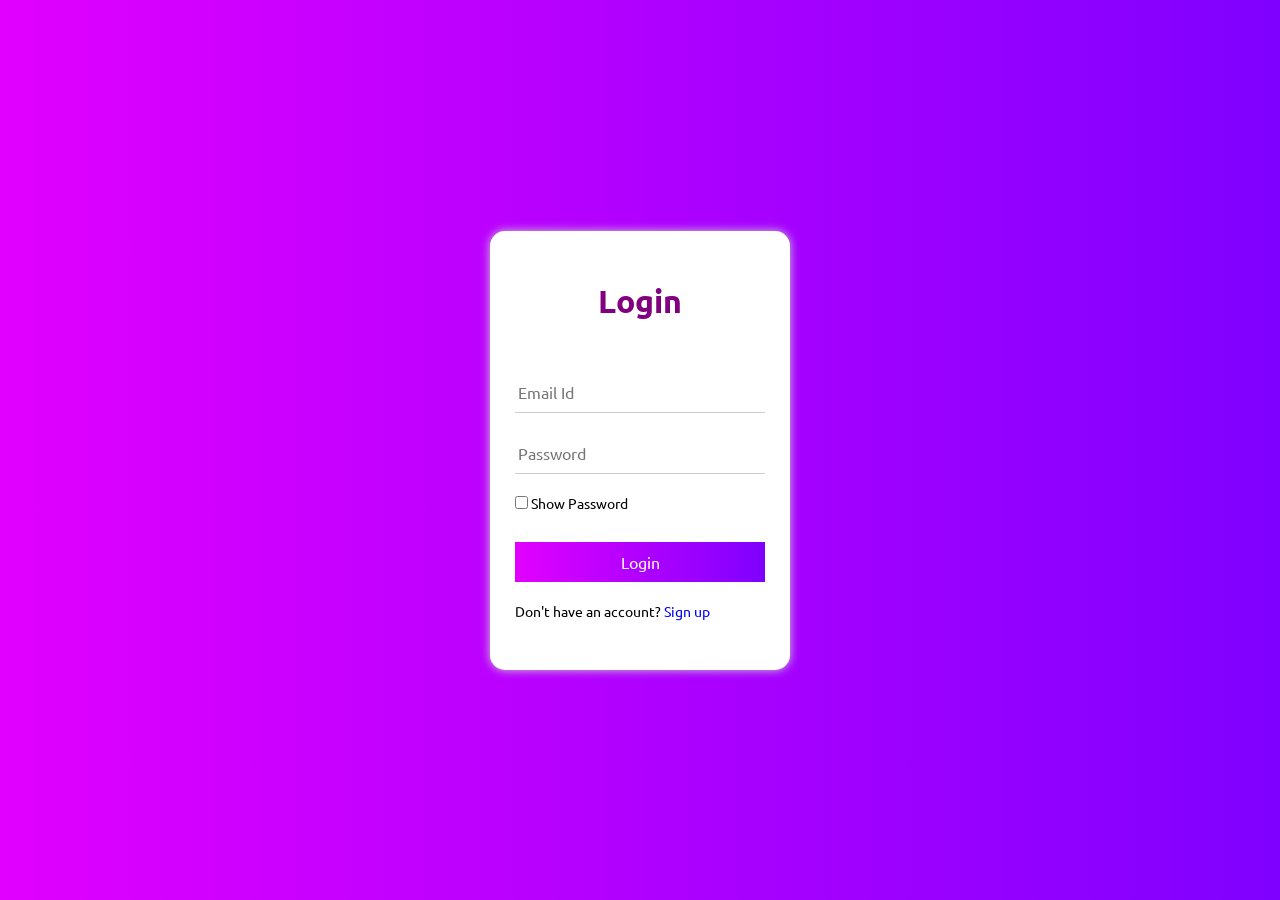
<file: index.html>
<!DOCTYPE html>
<html lang="en">
<head>
    <meta charset="UTF-8">
    <meta name="viewport" content="width=device-width, initial-scale=1.0">
    <title>MS Imteyaz</title>
    
    <link rel="website icon" type="jpg" href="image/mslogo.jpg" style="border-radius: 50%;">

    <link rel="stylesheet" href="css/style.css">
    <link rel="preconnect" href="https://fonts.googleapis.com">
<link rel="preconnect" href="https://fonts.gstatic.com" crossorigin>
<link href="https://fonts.googleapis.com/css2?family=Ubuntu:ital,wght@0,300;0,400;0,500;0,700;1,300;1,400;1,500;1,700&display=swap" rel="stylesheet">

<link
    rel="stylesheet"
    href="https://cdnjs.cloudflare.com/ajax/libs/animate.css/4.1.1/animate.min.css"
  />
  <link rel="stylesheet" href="https://cdnjs.cloudflare.com/ajax/libs/font-awesome/6.6.0/css/all.min.css" integrity="sha512-Kc323vGBEqzTmouAECnVceyQqyqdsSiqLQISBL29aUW4U/M7pSPA/gEUZQqv1cwx4OnYxTxve5UMg5GT6L4JJg==" crossorigin="anonymous" referrerpolicy="no-referrer" />

</head>
<body>
    <div id="container">
        <div id="page">
            <div id="login" class="animate__animated animate__flipInX">
                <H1 align="center">Login</H1>
                <form id="login_frm" autocomplete="off">
                    <input type="email" required="required" placeholder="Email Id" id="login_email">
                    <small id="login_email_warning"><i class="fa fa-exclamation-triangle" aria-hidden="true"></i>
                        Email id not registered...
                    </small>
                    <input type="password" required="required" placeholder="Password" id="login_password">
                    <small id="login_password_warning"><i class="fa fa-exclamation-triangle" aria-hidden="true"></i>
                        Wrong Password...
                    </small>
                    <p id="show_password">
                        <input type="checkbox" onclick="show_password()" id="check"> Show Password
                    </p>

                    <button type="submit" id="login_btn">Login</button>
                </form>
                <p>Don't have an account? <span id="signup_link">Sign up</span></p>
            </div>

            <div id="signup" class="animate__animated animate__flipInY">
                <h1 align="center">Sign up</h1>
                <form id="signup_frm" autocomplete="off">
                    <input type="name" required="required" placeholder="Name" id="username">
                    <input type="email" required="required" placeholder="Email" id="email">
                    <small id="email_notice"><i class="fa fa-exclamation-triangle" aria-hidden="true"></i>Email id already exist.</small>
                    <input type="number" required="required" placeholder="Phone" id="phone">
                    <input type="password" required="required" placeholder="Password" id="password">
                    <button type="submit" id="signup_btn">Sign up</button>
            </form>
            <p>Already have an account? <span id="login_link">Login</span></p>

            </div>
        </div>
    </div>
    <!-- External JacaScript Code -->
    <script src="js/script.js"></script>
    <script src="js/login_signup.js"></script>
    <!-- External JacaScript Code -->

</body>
</html>
</file>
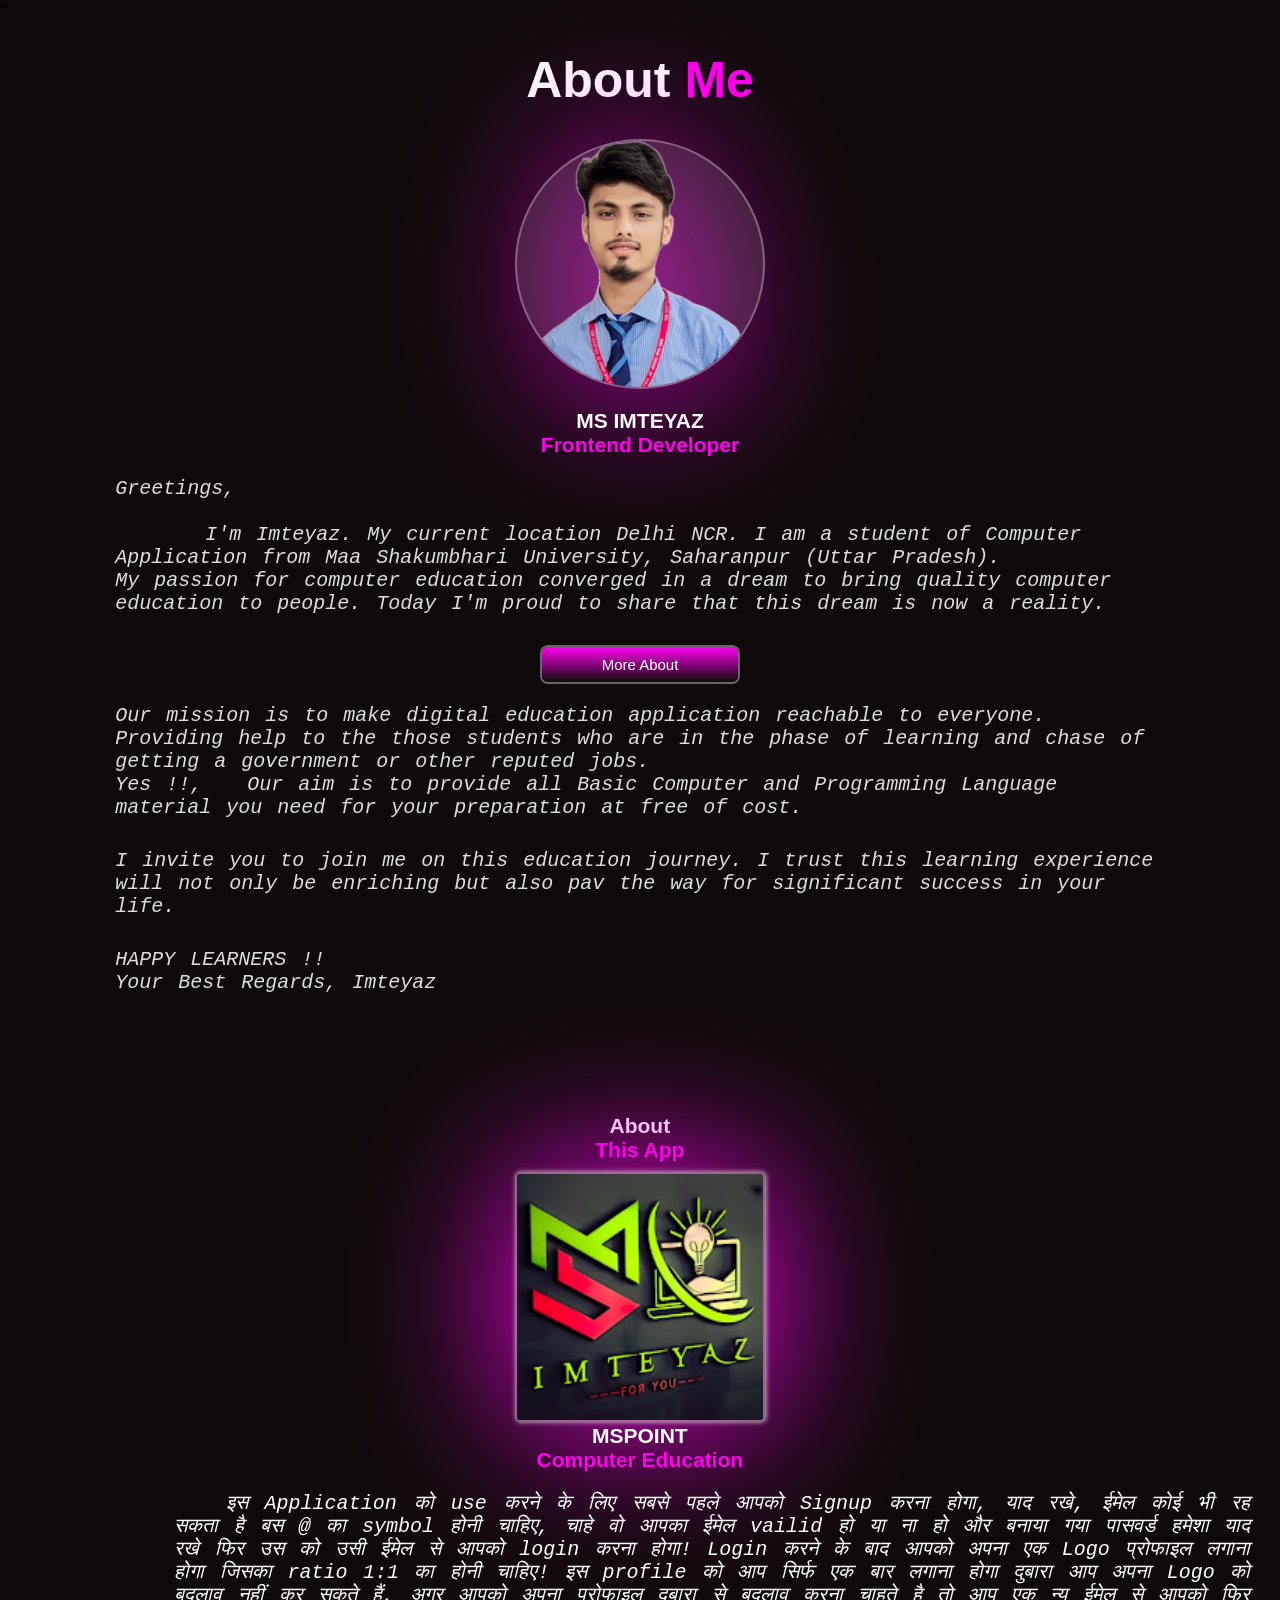
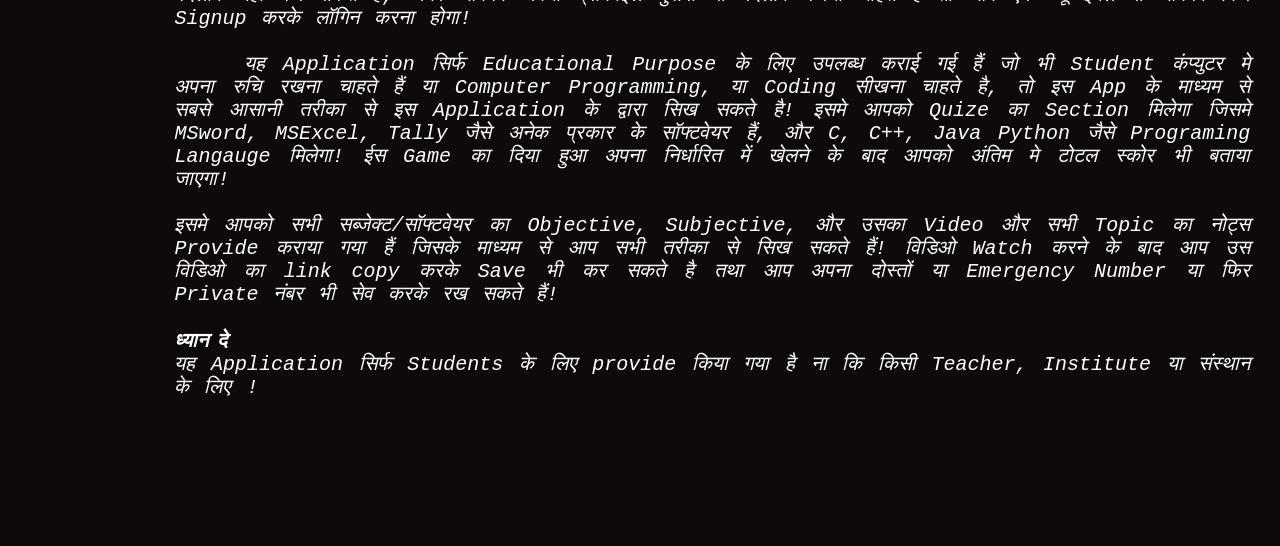
<file: profile/apps/aboutus/index.html>
<!DOCTYPE html>
<html lang="en">
    <!-- oncontextmenu="window.alert('Not allowed to right click.');return false;" -->

<head>
    <meta charset="UTF-8">
    <meta name="viewport" content="width=device-width, initial-scale=1.0">
    <title>MS Imteyaz Ali</title>
    <style>
    
    </style>
    <link rel="stylesheet" href="css/style.css">
    <link href='https://unpkg.com/boxicons@2.1.4/css/boxicons.min.css' rel='stylesheet'>
</head>

<body>
    <i class='bx bx-menu' id="menu" style='color:black'></i>

    <section class="about" id="about">
        <h2 class="title">About <span>Me</span></h2>
        <img src="images/About_me.png" alt="" class="aboutImg">
        <div class="text-content2">
            <h2>MS IMTEYAZ</h2>
            <H2><span> Frontend Developer</span></H2>
            <p>Greetings,<br><br> &nbsp;&nbsp;&nbsp;&nbsp;&nbsp; I'm Imteyaz. My current location Delhi NCR. I am a student of Computer Application from Maa Shakumbhari University, Saharanpur (Uttar Pradesh). <br> My passion for computer education converged in a dream to bring quality computer education to people. Today I'm proud to share that this dream is now a reality.</p>

            <button class="btn"><a href="https://msimteyaz786.github.io/mspersonalwebsite/" id="link">More About</a></button>
            <p>Our mission is to make digital education application reachable to everyone. Providing help to the those students who are in the phase of learning and chase of getting a government or other reputed jobs.<br>Yes !!, &nbsp; Our aim is to provide all Basic Computer and Programming Language material you need for your preparation at free of cost.</p>
        

            <P>I invite you to join me on this education journey. I trust this learning experience will not only be enriching but also pav the way for significant success in your life. </P>

            <p>HAPPY LEARNERS !! <BR>
            Your Best Regards, Imteyaz
            </p>
       
        <!-- Start ABout app -->
        <section class="aboutApp" id="about">
            <h2 class="title">About <BR> <span>This App</span></h2>
            <img src="images/mslogo.jpg" alt="" class="aboutApp">
            <div class="text-content3">
                <h2>MSPOINT</h2>
                <H2><span> Computer Education</span></H2>
            <P>
                
                &nbsp;&nbsp;&nbsp;इस Application को use करने के लिए सबसे पहले आपको Signup करना होगा, याद रखे, ईमेल कोई भी रह सकता है बस @ का symbol होनी चाहिए, चाहे वो आपका ईमेल vailid हो या ना हो और बनाया गया पासवर्ड हमेशा याद रखे फिर उस को उसी ईमेल से आपको login करना होगा! Login करने के बाद आपको अपना एक Logo प्रोफाइल लगाना होगा जिसका ratio 1:1 का होनी चाहिए! इस profile को आप सिर्फ एक बार लगाना होगा दुबारा आप अपना Logo को बदलाव नहीं कर सकते हैं, अगर आपको अपना प्रोफाइल दुबारा से बदलाव करना चाहते है  तो आप एक न्यू ईमेल से आपको फिर Signup करके लॉगिन करना होगा!  <br><br>

                &nbsp;&nbsp;&nbsp; यह Application सिर्फ Educational Purpose के लिए उपलब्ध कराई गई हैं जो भी Student कंप्युटर मे अपना रुचि रखना चाहते हैं या Computer Programming, या Coding सीखना चाहते है, तो इस App के माध्यम से सबसे आसानी तरीका से इस Application के द्वारा सिख सकते है! इसमे आपको Quize का Section मिलेगा जिसमे MSword, MSExcel, Tally जैसे अनेक प्रकार के  सॉफ्टवेयर हैं, और C, C++, Java Python जैसे Programing  Langauge मिलेगा! ईस Game का दिया हुआ अपना निर्धारित में खेलने के बाद आपको अंतिम मे टोटल स्कोर भी बताया जाएगा! <br><br>

                इसमे आपको सभी सब्जेक्ट/सॉफ्टवेयर का Objective, Subjective, और उसका Video और सभी Topic का नोट्स Provide कराया गया हैं जिसके माध्यम से आप सभी तरीका से सिख सकते हैं! विडिओ Watch करने के बाद आप उस विडिओ का link copy करके Save भी कर सकते है तथा आप अपना दोस्तों या  Emergency Number या फिर  Private नंबर भी सेव करके रख सकते हैं! <br><br>
                 <b>ध्यान दे</b> <br>
                यह Application सिर्फ Students के लिए provide किया गया है ना कि किसी Teacher, Institute या संस्थान के लिए !   
                
            </P>
            </div>   
       </section>
    </section>

   
   
    <script src="js/script.js"></script>
</body>

</html>
</file>
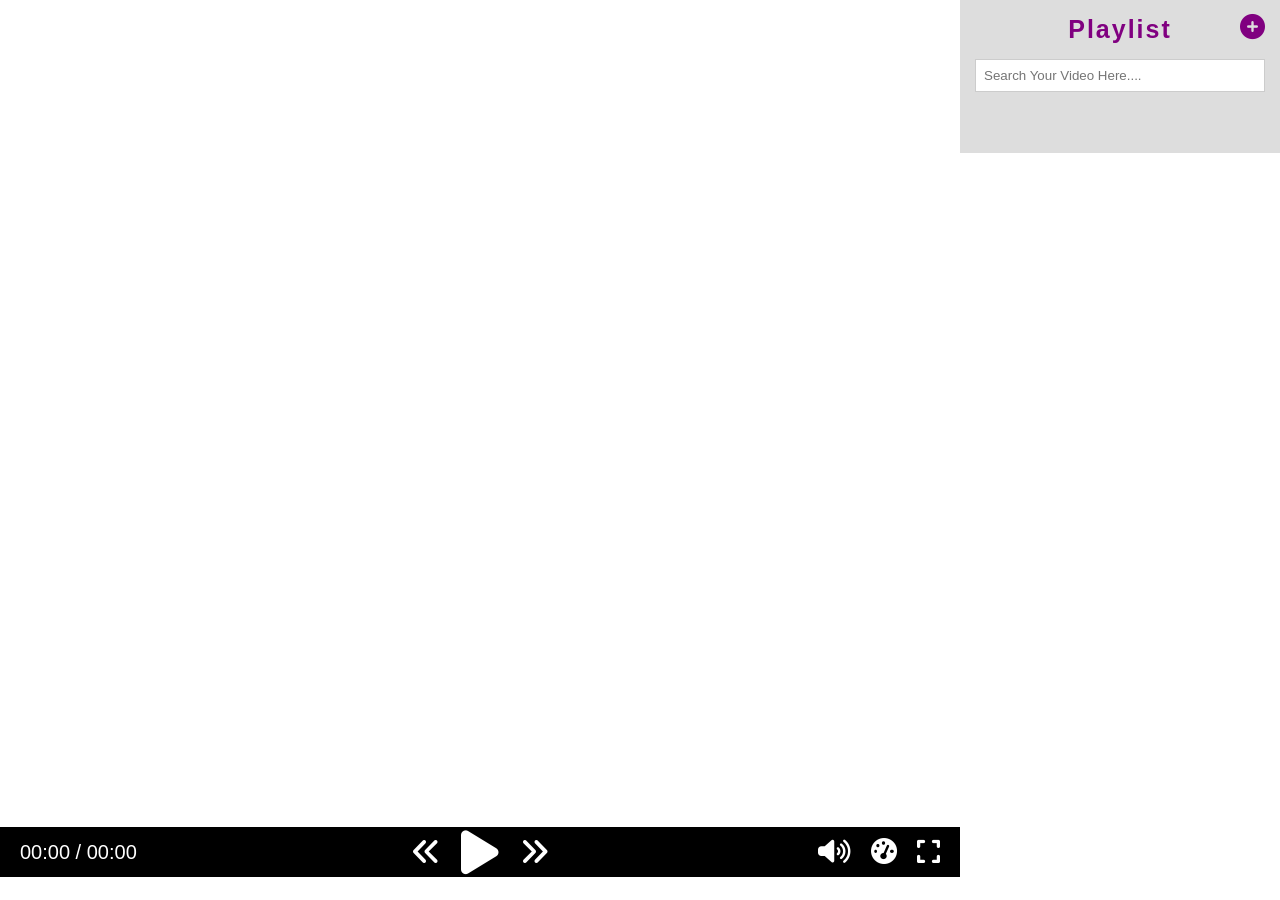
<file: profile/apps/player/index.html>
<!DOCTYPE html>
<html lang="en">
<head>
    <meta charset="UTF-8">
    <meta name="viewport" content="width=device-width, initial-scale=1.0">
    <title>Player</title>
    <link rel="stylesheet" href="css/style.css">
    <!-- <script src="http://stpamitkumar.000webhostapp.com/fa_fa_icon_5_pro/icon.js"></script> -->
    <link rel="stylesheet" href="https://cdnjs.cloudflare.com/ajax/libs/font-awesome/6.6.0/css/all.min.css" integrity="sha512-Kc323vGBEqzTmouAECnVceyQqyqdsSiqLQISBL29aUW4U/M7pSPA/gEUZQqv1cwx4OnYxTxve5UMg5GT6L4JJg==" crossorigin="anonymous" referrerpolicy="no-referrer" />
    <link
    rel="stylesheet"
    href="https://cdnjs.cloudflare.com/ajax/libs/animate.css/4.1.1/animate.min.css"
  />

</head>
<body>
    <div id="left">
        <!-- <video controls="controls" id="video_player"> -->
        <video id="video_player">
            <source id="video_src" src="https://www.passiton.com/lifes_a_dance_silent.mp4"></source>
             <!-- <source id="video_src" src="../PLAYER/song.mp4"></source> -->
        </video>
        <div id="progress_box">
            <div id="progress_bar"></div>
        </div>

        <div id="control">
            <div id="timing">
                <p id="v_timing">00:00 / 00:00</p>
            </div>

            <div id="play_tools">
                <!-- <i class="fad fa-play-circle" id="play_btn"></i> -->
                <i class="fa-solid fa-angles-left" id="left_btn"></i>
                <i class="fa-solid fa-play" id="play_btn"></i>
                <i class="fa-solid fa-angles-right" id="right_btn"></i>
            </div>

            <div id="other_tools">

                <div id="vol_box">
                    <input type="range" min="0" max="1" step="0.01" id="vol_control" style="display: none;">
                    <i class="fas fa-volume-up" id="volume"></i>
                </div>

                <div id="speed_box">
                    <input type="range" min="0" max="2" step="0.25" id="speed_control" style="display: none;">
                    <i class="fas fa-tachometer-alt-fast" id="speed_icon"></i>
                </div>

                <!-- <i class="fas fa-cog" id="setting"></i> -->
                <i class="fas fa-expand" id="full_screen"></i>
            </div>
        </div>
    </div>
    <div id="right">
        <div id="top">
            <h3>Playlist</h3>
            <input type="search" placeholder="Search Your Video Here...." id="search">
            <i class="fas fa-plus-circle" id="open_video_box_btn"></i>

            <div id="add_video_box">
                <h2>Add Video</h2>
                <form>
                    <input type="text" placeholder="Enter Your Video Name" id="video_name">
                    <input type="text" placeholder="Enter Your Video Link" id="video_link">
                    <button type="submit" id="add_video_btn">Add</button>
                </form>

            </div>

        </div>
        <div id="bottom">
            <!-- <div id="main_video_box">
                <p id="playlist_video_name">Video 1</p>
                <button type="button" id="video_play_btn">Play</button><button type="button" id="video_delete_btn">Delete</button>
            </div> -->
        </div>
    </div>

    <script src="js/script.js"></script>
</body>
</html>
</file>
<file: css/style.css>
@charset "UTF-8";

*{
    margin: 0;
    padding: 0;
    box-sizing: border-box;
}
#container{
    width: 100%;
    height: 100vh;
    display: flex;
    justify-content: center;
    align-items: center;
    background: #7F00FF;  /* fallback for old browsers */
    background: -webkit-linear-gradient(to right, #E100FF, #7F00FF);  /* Chrome 10-25, Safari 5.1-6 */
    background: linear-gradient(to right, #E100FF, #7F00FF); /* W3C, IE 10+/ Edge, Firefox 16+, Chrome 26+, Opera 12+, Safari 7+ */


}
#page{
    width: 300px;
    height: auto;
    background-color: white;
    box-shadow: 0px 0px 10px #ccc;
    border-radius: 15px;
    padding: 50px 25px;
}

#signup{
    display: none;
}


#login h1, #signup h1{
    color:purple;
    font-family: "Ubuntu", sans-serif;

}
#login_email, #login_password, #email, #phone, #password{
    border:none;
    border-bottom: 1px solid #ccc;
    padding: 10px;
    padding-left: 3px;
    width: 100%;
    margin-top: 20px;
    font-size:16px; 
    font-family: "Ubuntu", sans-serif;
    outline: none;
    color: #727272;

}

#username{
    border:none;
    border-bottom: 1px solid #ccc;
    padding: 10px;
    padding-left: 3px;
    width: 100%;
    margin-top: 20px;
    font-size:16px; 
    font-family: "Ubuntu", sans-serif;
    outline: none;
    color: #727272;
    

}

#login_frm{
    margin-top: 30px;
}
#signup_frm{
    margin-top: 10px;
}

#login_btn, #signup_btn{
    width: 100%;
    padding: 10px;
    border: none;
    font-size: 16px;
    background: #7F00FF;  /* fallback for old browsers */
    background: -webkit-linear-gradient(to right, #E100FF, #7F00FF);  /* Chrome 10-25, Safari 5.1-6 */
    background: linear-gradient(to right, #E100FF, #7F00FF); /* W3C, IE 10+/ Edge, Firefox 16+, Chrome 26+, Opera 12+, Safari 7+ */
    color: white;
    font-family: "Ubuntu", sans-serif;
    outline: none;
    cursor: pointer;
    margin-top: 30px;
}

#login_btn:hover, #signup_btn:hover{
    font-size: 18px;
    box-shadow: 0px 0px 10px #ccc;
    transition: 0.2s;
}

#login p, #signup p{
    font-family: "Ubuntu", sans-serif;
    font-size: 14px;
    text-align: left;
    margin-top: 20px;
}
#login p #checkbox{
    font-family: "Ubuntu", sans-serif;
    font-size: 14px;
    text-align: left;
    margin-top: 20px;
    color: red;    
}


#login span, #signup span{
    color: blue;
    cursor: pointer;
}
#login span:hover, #signup span:hover{
    text-decoration: underline;
}



#email_notice, #login_email_warning, #login_password_warning{
    font-family: "Ubuntu", sans-serif;
    color: red;
    margin-top: 3px;
    display: none;
}
abbr{
    color: gray;
    font-family: "Ubuntu", sans-serif;

}
</file>
<file: profile/apps/aboutus/css/style.css>
@import url('https://fonts.googleapis.com/css2?family=Poppins:ital,wght@0,300;0,400;0,500;1,500&display=swap');
* {
    margin: 0;
    padding: 0;
    scroll-behavior: smooth;
    box-sizing: border-box;
    outline: none;
    border: none; 
    color: #fff;
    font-family: sans-serif;
}
body{
    background: #0f0a0a;
    height: 100vh;
}
html{
    font-size: 62.5%;
    overflow-x: hidden;
}

.sticky{
    border-bottom: 2px solid rgba(255,255,255,.1);
    background: #0f0a0a;
}

@keyframes  RightSlide{
    0%{
        transform: translateX(-100%);
        opacity: 0;
    }
    100%{
        transform: translateX(0%);
        opacity: 1;
    }
}


@keyframes  TopSlide{
    0%{
        transform: translateY(-100px);
        opacity: 0;
    }
    100%{
        transform: translateY(0px);
        opacity: 1;
    }
}
.navbar a:hover,.navbar a.active{
    color: #ff00ee;
}
section{
    padding: 10rem 9% 2rem;
    min-height: 100vh;
}
.about,.skills{
    overflow: hidden;
}

.text-content{
    max-width: 70rem;
}
.text-content h1{
    font-size: 5rem;
    color: #fff;
    text-transform: capitalize;
    letter-spacing: .05rem;
    font-weight: 600;
    transform: translateY(-100px);
    opacity: 0;
    animation: RightSlide 1s ease forwards;
    animation-delay: 1s;
}
.text-animation{
    position: relative;
    width: 32.8rem;
}
.text-animation h2{
    font-size: 3.2rem;
    font-weight: 700;
    color: transparent;
    -webkit-text-stroke: .7px #ff00ee;
    background: linear-gradient(#ff00ee,#ff00ee);
    background-repeat: no-repeat;
    --webkit-background-clip: text;
    background-position: -33rem 0;
    transform: translateY(-100px);
    opacity: 0;
    animation: textSlide 6s linear infinite,
    TopSlide 1s ease forwards;
    animation-delay: 2s,1.2s;
}
@keyframes textSlide{
    0%,10%,100%{
        background-position: -33rem 0;
    }
    65%,85%{
        background-position: 0 0;
    }
}
.text-animation::before{
    content: "";
    position: absolute;
    left: 0;
    top: 0;
    height: 100%;
    width: 0;
    border-right: 2px solid #ff00ee;
    transform: translateY(-100px);
    opacity: 0;
    animation: CursorSlide 6s linear infinite,
    TopSlide 1s ease forwards;
    animation-delay: 2s,1.2s;
}
@keyframes CursorSlide {
    0%,10%,100%{
        width: 0;
    }
    65%,78%,85%{
        opacity: 1;
        width: 100%;
    }
    75%,81%
    {
        opacity: 0;
    }

}
.text-content p{
    font-size: 1.4rem;
    margin: 1rem 0;
    transform: translateX(100px);
    opacity: 0;
    animation: leftSlide 1s ease forwards;
    animation-delay: 1.4s;
}
@keyframes leftSlide{
    0%{
        transform: translateX(100px);
        opacity: 0;
    }
    100%{
        transform: translateX(0px);
        opacity: 1;
    }
}
.btn-section{
    width: 32.5rem;
    height: 5rem;
    display: flex;
    justify-content: space-between;
    align-items: center;
    margin: 2rem 0;
    position: relative;
    
}
.btn-section::before{
    content: "";
    position: absolute;
    left: 0;
    top: 0;
    background: #0f0a0a;
    height: 100%;
    width: 100%;
    z-index: 2;
    animation: Slide 1s ease forwards;
    animation-delay: 1.6s;
    
}
@keyframes Slide{
    0%{
        width: 100%;
    }
    100%{
        width: 0;
    }
}
 .btn{
    height: 100%;
    /* width: 15rem; */
    width: 200px;
    color: #fff;
    background: rgba(255,255,255,.1);
    border: .2rem solid rgba(255,255,255,.3);
    backdrop-filter: blur(5rem);
    border-radius: .8rem;
    font-size: 1.5rem;
    cursor: pointer;
    display: inline-flex;
    justify-content: center;
    align-items: center;
    position: relative;
    overflow: hidden;
    z-index: 1;
    
    
}
.btn::before{
    content: "";
    position: absolute;
    left: 0;
    top: -100%;
    height: 300%;
    width: 100%;
    background: linear-gradient(
        #0f0a0a,#ff00ee,#0f0a0a,#ff00ee
    );
    z-index: -1;
    transition: .5s ease;
}
.btn:hover::before{
    top: 0;
}
.social-media {
    margin: 2rem 0;
}

@keyframes Bottom{
    0%{
        transform: translateY(100px);
    opacity: 0;
    }
    100%{
        transform: translateY(0px);
    opacity: 1;
    }
}


i:hover::after{
    top: 0;
}

@keyframes Scale{
    0%{
        scale: 0;
    }
    100%{
        scale: 1;
    }
}
/* about section */
.about{
    display: flex;
    justify-content: center;
    align-items: center;
    flex-direction: column;
    padding-bottom: 6rem;
    gap: 2rem;
    margin-top: -50px;
}
.title{
    font-size: 5rem;
    margin-bottom: 1rem;
    margin-top: -10px;
    font-weight: 600;
    text-align: center;
    transform: translateY(-100px);
    opacity: 0;
}
section.start-animation .title{
    animation: top 1s ease forwards;
}
@keyframes top{
    0%{
        transform: translateY(-100px);
        opacity: 0;
    }
    100%{
        transform: translateY(0px);
        opacity: 1;
    }
}
.title span{
    color: #ff00ee;
}
.about img{
    height: 25rem;
    width: 25rem;
    background: rgba(255,255,255,.1);
    border: .2rem solid rgba(255,255,255,.3);
    border-radius: 50%;
    filter: drop-shadow(0 0 8rem #ff00ee);
    scale: 0;
}
section.start-animation .aboutImg{
    animation: scaleout 1s ease forwards;
}
.aboutApp img{
    height: 25rem;
    width: 25rem;
    background: rgba(255,255,255,.1);
    border: .2rem solid rgba(255,255,255,.3);
    border-radius: 5px;
    filter: drop-shadow(0 0 8rem #ff00ee);
    scale: 0;
    box-shadow: 1px 0px 5px #ccc;
}
section.start-animation .aboutApp{
    animation: scaleout 1s ease forwards;
}

@keyframes scaleout{
    0%{
       scale: 0;
    }
    100%{
     scale: 1;
    }
}
.text-content2{
    text-align: center;
}
.text-content2 h2{
    font-size: 21px;
    transform: translatex(-100px);
    opacity: 0;
}
.text-content2 h2 span{
 color: #ff00ee;
}


section.start-animation .text-content2 h2{
    animation: Right 1s ease forwards;
}
@keyframes Right{
    0%{
        transform: translatex(-100px);
        opacity: 0;
    }
    100%{
        transform: translatex(0px);
        opacity: 1;
    }
}
.text-content2 p{
    font-size: 20px;
    text-align: left;
    margin: 2rem 0 3rem;
    transform: translatex(100px);
    font-family: sans-serif;
    word-spacing: 3px;
    font-style: italic;
    font-family:  monospace;
    font-style: italic;
    opacity: 0;
    color: #ddd;
}
.text-content3 p{
    color: white;
    margin-left: -35px;
    margin-right: 50px;
    border: px solid green;
    width: 125%;
    padding-left: -50px;
    height: auto;
    text-align: justify;
    box-sizing: border-box;
}

section.start-animation .text-content2 p{
    animation: Left 1s ease forwards;
}
@keyframes Left{
    0%{
        transform: translatex(100px);
        opacity: 0;
    }
    100%{
        transform: translatex(0px);
        opacity: 1;
    }
}
.text-content2 .btn{
    padding: .9rem .5rem;
    transform: translateY(100px);
    opacity: 0;
}

section.start-animation .text-content2 .btn{
    animation: Bottoms 1s ease forwards;
}
@keyframes Bottoms{
    0%{
        transform: translateY(100px);
        opacity: 0;
    }
    100%{
        transform: translatey(0px);
        opacity: 1;
    }
}
/* education section */

@media(max-width:768px){
    #menu{
        display: block;
    }
   
    .home{
        flex-direction: column-reverse;
    }
    .home .text-content{
        display: flex;
        justify-content: center;
        align-items: center;
        flex-direction: column;
    }
    .home .text-content h1{
        font-size: 4rem;
    }
    .home img{
        width: 40vw;
    }
    .about{
        flex-direction: column;
    }
    .about img{
        width: 20rem;
        height: 20rem;
    }
    .btn-section{
        display: flex;
        justify-content: center;
        align-items: center;
    }
}
@media(max-width:450px){
    html{
        font-size: 50%;
    }
    .input-box input{
        width: 100%;
    }
    .btn-section{
        display: flex;
        justify-content: center;
        align-items: center;
    }
}

#link{
    text-decoration: none;
}
#container{
    width: 100%;
    height: 50%;
    border: 1px solid white;
    overflow-y: scroll;
    padding: 10px;


}
#container::-webkit-scrollbar{
    width: 5px;
}
#container::-webkit-scrollbar-track{
    background-color: inherit;
}
#container::-webkit-scrollbar-thumb{
    background-color: purple;
}
#aboutmspoint{
    width: 100%;
    height: auto;
    background-color: white;
    border-radius: 15px;
    padding: 15px;
    box-shadow: 0px 0px 10px #ccc;
    margin: 10px 0;
}
#aboutmspoint h1{
    color: purple;
    text-align: center;
}
</file>
<file: profile/apps/player/css/style.css>
@charset "UTF-8";

*{
    margin: 0;
    padding: 0;
    box-sizing: border-box;
}
#left{
    width: 75%;
    height: 100vh;
    /* height: 940px; */
    float: left;
}
#right{
    width: 25%;
    height: 100vh;
    float: right;
}
#video_player{
    /* width: 100%;
    height: auto; */
    width: 100%;
    height: 90vh;
}
#progress_box{
    width: 100%;
    height: 10px;
    background-color: white;
    margin-bottom: 3px;
}
#progress_bar{
    width: 0%;
    border-radius: 25px;
    height: 10px;
    background: #7F00FF;  /* fallback for old browsers */
    background: -webkit-linear-gradient(to right, #E100FF, #7F00FF);  /* Chrome 10-25, Safari 5.1-6 */
    background: linear-gradient(to right, #E100FF, #7F00FF); /* W3C, IE 10+/ Edge, Firefox 16+, Chrome 26+, Opera 12+, Safari 7+ */
}
#control{
    width: 100%;
    height: 50px;
    background-color: black;
    display: flex;
    justify-content: space-between;
    align-items: center;
}
#play_btn{
    font-size: 50px;
    color: white;
    cursor: pointer;
    margin-left: 20px;
    margin-right: 20px;
}

/* #play_btn:hover{
    color: purple;
} */

#left_btn, #right_btn{
    font-size: 30px;
    color: white;
    cursor: pointer;
}
#play_tools{
    display: flex;
    justify-content: center;
    align-items: center;
}
#v_timing{
    font-size: 20px;
    font-family: "Ubuntu", sans-serif;
    color: white;
    margin-left: 20px;

}
#volume, #full_screen, #speed_icon{
    color: white;
    font-size: 26px;
    margin-right: 20px;
    cursor: pointer;


}
#timing, #play_tools, #other_tools{
    width: 33.33%;
    /* border: 1px solid red; */
}
#other_tools{
    display: flex;
    justify-content: flex-end;
}

#top{
    width: 100%;
    height: 17%;
    background-color: #ddd;
    padding: 15px;
    position: relative;
}
#top h3{
    font-family: "Ubuntu", sans-serif;
    text-align: center;
    font-size: 25px;
    color: purple;
    letter-spacing: 2px;
}
#search{
    width: 100%;
    padding: 8px;
    border: 1px solid #ccc;
    font-family: "Ubuntu", sans-serif;
    outline: none;
    margin-top: 15px;
    
}
#open_video_box_btn{
    font-size: 25px;
    /* absulute means unlock */
    position: absolute; 
    top: 15px;
    right: 15px;
    cursor: pointer;
    color: purple;
}
#add_video_box{
    width: 80%;
    height: auto;
    border-radius: 15px 0px 15px 15px;
    background: #7F00FF;  /* fallback for old browsers */
    background: -webkit-linear-gradient(to right, #E100FF, #7F00FF);  /* Chrome 10-25, Safari 5.1-6 */
    background: linear-gradient(to right, #E100FF, #7F00FF); /* W3C, IE 10+/ Edge, Firefox 16+, Chrome 26+, Opera 12+, Safari 7+ */
    position: absolute;
    top: 15px;
    right: 40px;
    padding: 20px;
    display: none;
}
#add_video_box h2{
    font-family: "Ubuntu", sans-serif;
    color: white;
    margin-bottom: 15px;
    text-align: center;

}
#video_name, #video_link{
    width: 100%;
    padding: 8px;
    font-family: "Ubuntu", sans-serif;
    border: 1px solid #ccc;
    margin-bottom: 15px;
    outline: none;
    border-left: 3px solid purple;
}
#add_video_btn{
    width: 70px;
    background-color: white;
    border: none;
    outline: none;
    padding: 8px;
    font-family: "Ubuntu", sans-serif;
    /* margin: auto 40%; */


}

#add_video_btn:hover{
    background-color: white;
    color: purple;
    font-weight: bold;
    border-radius: 5px;
    box-shadow: 0px 0px 15px black;
}

#bottom{
    width: 100%;
    padding: 20px;
    height: 80%;
    overflow: auto;
}
#main_video_box{
    width: 100%;
    background-color: white;
    height: auto;
    box-shadow: 0px 0px 6px #ccc;
    margin-bottom: 15px;
}
#playlist_video_name{
    padding: 10px;
    width: 100%;
    font-family: "Ubuntu", sans-serif;
    font-size: 18px;

}
#video_play_btn{
    width: 50%;
    border: none;
    font-family: "Ubuntu", sans-serif;
    padding: 9px;
    cursor: pointer;
    color: white;
    background: #c21500;  /* fallback for old browsers */
    background: -webkit-linear-gradient(to right, #ffc500, #c21500);  /* Chrome 10-25, Safari 5.1-6 */
    background: linear-gradient(to right, #ffc500, #c21500); /* W3C, IE 10+/ Edge, Firefox 16+, Chrome 26+, Opera 12+, Safari 7+ */

    outline: none;
    font-weight: bold;
    font-size: 16px;

}

#video_play_btn:hover{
    background: #7F00FF;  /* fallback for old browsers */
    background: -webkit-linear-gradient(to right, #E100FF, #7F00FF);  /* Chrome 10-25, Safari 5.1-6 */
    background: linear-gradient(to right, #E100FF, #7F00FF); /* W3C, IE 10+/ Edge, Firefox 16+, Chrome 26+, Opera 12+, Safari 7+ */
}

#video_delete_btn:hover{
    background: #7F00FF;  /* fallback for old browsers */
    background: -webkit-linear-gradient(to right, #E100FF, #7F00FF);  /* Chrome 10-25, Safari 5.1-6 */
    background: linear-gradient(to right, #E100FF, #7F00FF); /* W3C, IE 10+/ Edge, Firefox 16+, Chrome 26+, Opera 12+, Safari 7+ */
}


#video_delete_btn{
    width: 50%;
    border: none;
    font-family: "Ubuntu", sans-serif;
    padding: 9px;
    cursor: pointer;
    color: white;
    background: #800080;  /* fallback for old browsers */
    background: -webkit-linear-gradient(to right, #ffc0cb, #800080);  /* Chrome 10-25, Safari 5.1-6 */
    background: linear-gradient(to right, #ffc0cb, #800080); /* W3C, IE 10+/ Edge, Firefox 16+, Chrome 26+, Opera 12+, Safari 7+ */

    outline: none;
    font-weight: bold;
    font-size: 16px;

}

/* #video_delete_btn:hover{
    background-color: red;
} */


#vol_control, #speed_control{
    appearance: none;
    transform: rotate(270deg);
    outline: none;
    width: 100px;
    height: 20px;
    /* background-color: #f22b1d; */
    background: #7F00FF;  /* fallback for old browsers */
    background: -webkit-linear-gradient(to right, #E100FF, #7F00FF);  /* Chrome 10-25, Safari 5.1-6 */
    background: linear-gradient(to right, #E100FF, #7F00FF);
    position: absolute;
    top: -70px;
    left: -35px;

}
#vol_control::-webkit-slider-thumb{
    appearance: none;
    width: 10px;
    height: 20px;
    background-color: #ccc;
}

#speed_control::-webkit-slider-thumb{
    appearance: none;
    width: 10px;
    height: 20px;
    background-color: #ccc;
}

#vol_box, #speed_box{
    width: fit-content;
    position: relative;
}

/* Responsice coding start */
@media(max-width:768px)
{
    #left{
        width: 100%;
        height: auto;
    }
    #right{
        width: 100%;
    }
    #volume, #full_screen, #speed_icon{
        font-size: 20px;
        margin-right: 14px;
    }
    #left_btn, #right_btn{
        font-size: 20px;  
    }
    #play_btn{
        font-size: 30px;
        margin-left: 10px;
        margin-right: 10px;
    }
    #v_timing{
        font-size: 15px;
    }
    #control{
        height: 45px;
        background-color: purple;
    }
    #progress_box, #progress_bar{
        height: 4px;
    }


}

@media(max-width: 321px)
{
    #v_timing{
        font-size: 13px;
    }
    #play_btn{
        font-size: 25px;
        margin-left: 7px;
        margin-right: 7px;
    }
    #left_btn, #right_btn{
        font-size: 17px;  
    }
    #volume, #full_screen, #speed_icon{
        font-size: 17px;
        margin-right: 12px;
    }
}
</file>
